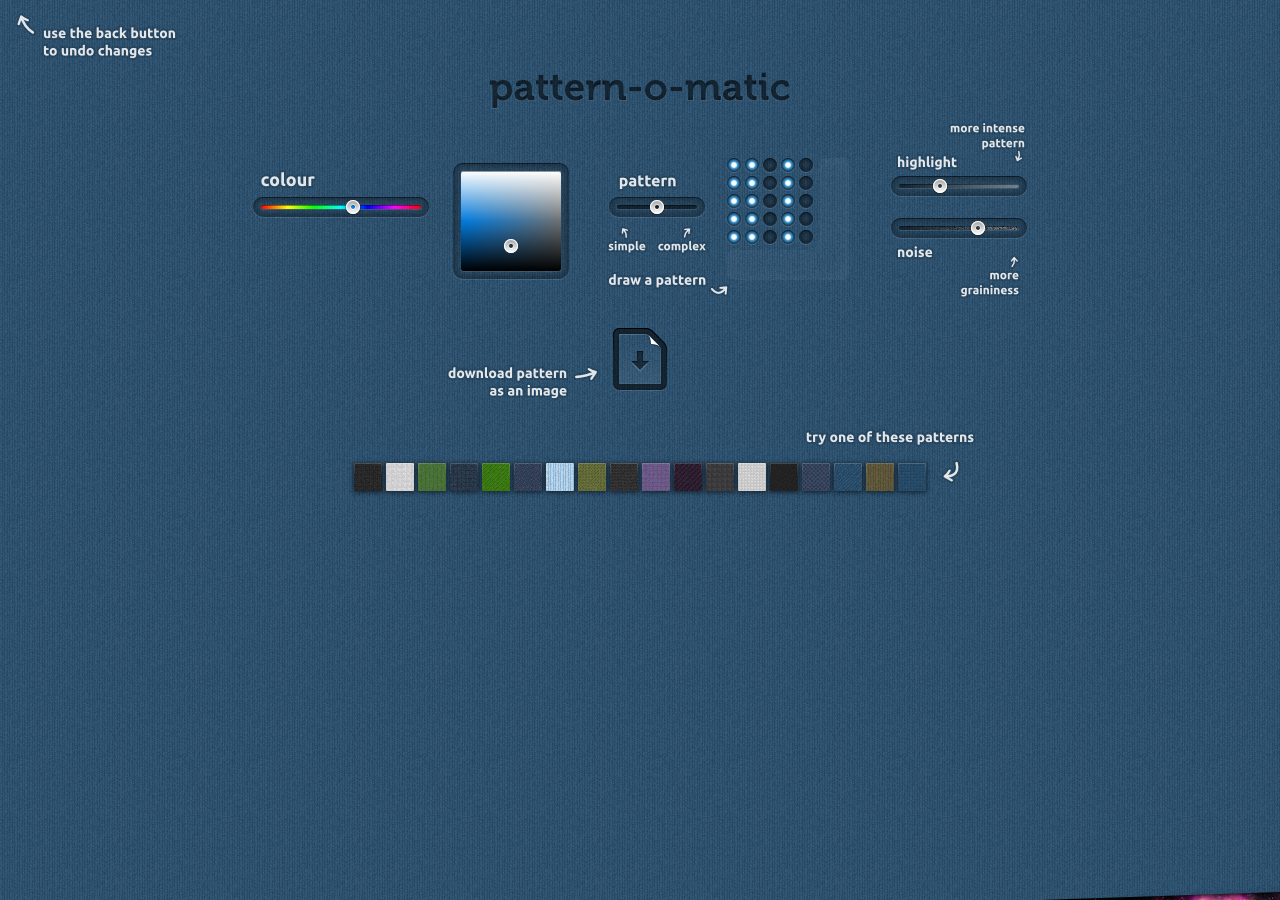
<file: index.html>
<!DOCTYPE html>
<html lang="en">
	<head>
		<title>Pattern-O-Matic</title>
		<meta charset="utf-8">
		<meta name="description" content="Design repeating background tiles with ease.">
		<meta name="author" content="Tobias Snoad, http://twitter.com/patternomatic">

		<link rel="stylesheet" type="text/css" href="style.css">
		<script src="jquery.min.js" type="text/javascript"></script>
		<script src="jquery-ui.min.js" type="text/javascript"></script>
		<script src="2dslider.min.js" type="text/javascript"></script>
		<script src="jquery.ba-hashchange.min.js" type="text/javascript"></script>
		<script src="raven-0.4.min.js" type="text/javascript"></script>
		<script src="BlobBuilder.min.js" type="text/javascript"></script>
		<script src="FileSaver.min.js" type="text/javascript"></script>
		<script src="canvas-toBlob.min.js" type="text/javascript"></script>
		<script src="script.min.js" type="text/javascript"></script>
		<script type="text/javascript">
			var _gaq = _gaq || [];
			_gaq.push(['_setAccount', 'UA-32520632-1']);
			(function() {
				var ga = document.createElement('script'); ga.type = 'text/javascript'; ga.async = true;
				ga.src = ('https:' == document.location.protocol ? 'https://ssl' : 'http://www') + '.google-analytics.com/ga.js';
				var s = document.getElementsByTagName('script')[0]; s.parentNode.insertBefore(ga, s);
			})();
		</script>
	</head>
	<body>
		<div id="tile"></div>
		<div class="controls">
			<div id="hueslider"></div>
			<div id="saturationslider"></div>
			<div id="pixelsslider"></div>
			<div id="pixels"></div>
			<div id="noiseslider"></div>
			<div id="highlightslider"></div>
			<div id="download"></div>
			<div id="patterns">
				<a href="#0002ng54vl99lse80" class="pattern" id="p94904ac13fc7c238bf7ba4476ddaf12b"></a>
				<a href="#c4o5spj2lvpj8dbls" class="pattern" id="p758e865d9f395a16f4a707d8fc57c57e"></a>
				<a href="#4pbm6214vzahegr9c" class="pattern" id="p0689ce0178482fdc12567c72a5156f43"></a>
				<a href="#9sttmf94vzadimfwg" class="pattern" id="p465eb428877f57d6bc309ad1941f7c12"></a>
				<a href="#4g6bza94vvp6xo074" class="pattern" id="p343de2d437775c90d7d78f051916d02b"></a>
				<a href="#a2op30h1dzo3egw00" class="pattern" id="p74297df2ab02179170f88afcc3d3706d"></a>
				<a href="#9jfz54p4jerqh0ni8" class="pattern" id="p73386f2a94c50972e09db240ab60d048"></a>
				<a href="#36p2tf04vs5vhzb40" class="pattern" id="p135b91ba8e1f319bac80b6b76175f842"></a>
				<a href="#00033q84vdyuht3i8" class="pattern" id="p92c4f7560cf91321aaa65869fb2352d6"></a>
				<a href="#c4z81qp4vzadimfwg" class="pattern" id="p9ceea065d0cf966c9bac64eb5d93c29b"></a>
				<a href="#dioqmju2408l5p5a8" class="pattern" id="p6d85cf195e09a59aa923cbd21f70035f"></a>
				<a href="#c4nsiru2lvpj8dbls" class="pattern" id="p0c8df2410690001691a8f4b4935fe47b"></a>
				<a href="#000h3fk230xf2nz7k" class="pattern" id="p4331711e5009941e0e21feb83a3e1dee"></a>
				<a href="#0002enh4vvp6xo074" class="pattern" id="p4cd729d44ed9a520d38589b46530a2c8"></a>
				<a href="#a2op33923pqa82dc0" class="pattern" id="p3c3d088f81d1702c206706b197633380"></a>
				<a href="#9j65z0027697vyk9l" class="pattern" id="p2fbbd003001eeade9c471a5bf66b4de9"></a>
				<a href="#27um98y4jerqh0ni8" class="pattern" id="p3305777e01ab0c9b72f73c224cc5ed2c"></a>
				<a href="#9j65yx4230xf2nz7k" class="pattern" id="p345215e93d575de853dc5e3042f341e1"></a>
			</div>
		</div>
		<div class="label-back"></div>
		<div class="footer" title="Something something kill all humans"></div>
	</body>
</html>
</file>
<file: style.css>
html/* , body */ {
	width: 100%; height: 100%; position: relative; margin: 0px; padding: 0px;
}
html, body {
	width: 100%; min-height: 100%; position: relative; margin: 0px; padding: 0px;
}
#tile {
	width: 100%; min-height: 100%; position: absolute; left: 0px; top: 0px; overflow: hidden;
}
#tile canvas {
	position: absolute; left: 0px; top: 0px;
}
.controls {
	width: 776px;
	height: 539px;
	position: relative;
	margin: 0px auto;
	padding-bottom: 24px;
	background: url("ui-labels.png") center 60px no-repeat;
}
.controls #hueslider {
	position: absolute;
	left: 11px;
	top: 196px;
}
.controls #saturationslider {
	position: absolute;
	left: 209px;
	top: 171px;
}
.controls #pixelsslider {
	position: absolute;
	left: 367px;
	top: 196px;
}
.controls #pixels {
	position: absolute;
	left: 473px;
	top: 156px;
}
.controls #noiseslider {
	position: absolute;
	left: 649px;
	top: 217px;
}
.controls #highlightslider {
	position: absolute;
	left: 649px;
	top: 175px;
}
.controls #download {
	width: 56px;
	height: 64px;
	position: absolute;
	left: 360px;
	top: 327px;
	background: url("ui-download.png") 0px 0px no-repeat;
	cursor: pointer;
}
.controls #patterns {
	width: 576px;
	height: 28px;
	position: absolute;
	left: 95px;
	top: 455px;
	padding: 8px 5px;
	background: url("ui-patterns-shadow.png") 0px 0px no-repeat;
}
.controls #patterns a.pattern {
	display: block;
	width: 28px;
	height: 28px;
	float: left;
	margin: 0px 2px;
}
#p94904ac13fc7c238bf7ba4476ddaf12b { background: url("ui-patterns.png")    0px 0px no-repeat; }
#p758e865d9f395a16f4a707d8fc57c57e { background: url("ui-patterns.png")  -28px 0px no-repeat; }
#p0689ce0178482fdc12567c72a5156f43 { background: url("ui-patterns.png")  -56px 0px no-repeat; }
#p465eb428877f57d6bc309ad1941f7c12 { background: url("ui-patterns.png")  -84px 0px no-repeat; }
#p343de2d437775c90d7d78f051916d02b { background: url("ui-patterns.png") -112px 0px no-repeat; }
#p74297df2ab02179170f88afcc3d3706d { background: url("ui-patterns.png") -140px 0px no-repeat; }

#p73386f2a94c50972e09db240ab60d048 { background: url("ui-patterns.png")    0px -28px no-repeat; }
#p135b91ba8e1f319bac80b6b76175f842 { background: url("ui-patterns.png")  -28px -28px no-repeat; }
#p92c4f7560cf91321aaa65869fb2352d6 { background: url("ui-patterns.png")  -56px -28px no-repeat; }
#p9ceea065d0cf966c9bac64eb5d93c29b { background: url("ui-patterns.png")  -84px -28px no-repeat; }
#p6d85cf195e09a59aa923cbd21f70035f { background: url("ui-patterns.png") -112px -28px no-repeat; }
#p0c8df2410690001691a8f4b4935fe47b { background: url("ui-patterns.png") -140px -28px no-repeat; }

#p4331711e5009941e0e21feb83a3e1dee { background: url("ui-patterns.png")    0px -56px no-repeat; }
#p4cd729d44ed9a520d38589b46530a2c8 { background: url("ui-patterns.png")  -28px -56px no-repeat; }
#p3c3d088f81d1702c206706b197633380 { background: url("ui-patterns.png")  -56px -56px no-repeat; }
#p2fbbd003001eeade9c471a5bf66b4de9 { background: url("ui-patterns.png")  -84px -56px no-repeat; }
#p3305777e01ab0c9b72f73c224cc5ed2c { background: url("ui-patterns.png") -112px -56px no-repeat; }
#p345215e93d575de853dc5e3042f341e1 { background: url("ui-patterns.png") -140px -56px no-repeat; }

.ui-slider-handle {
    outline: none;
}
#hueslider {
	width: 156px;
	height: 22px;
}
#hueslider .ui-slider-bg {
	height: 22px;
	position: absolute;
	left: -11px;
	right: -11px;
	z-index: 1;
	background: url("ui-slider-bg.png") 0px 0px no-repeat;
}
#pixelsslider {
	width: 76px;
	height: 22px;
}
#pixelsslider .ui-slider-bg {
	height: 22px;
	position: absolute;
	left: -11px;
	right: -11px;
	z-index: 1;
	background: url("ui-slider-bg.png") 0px -66px no-repeat;
}
#noiseslider {
	width: 116px;
	height: 22px;
}
#noiseslider .ui-slider-bg {
	height: 22px;
	position: absolute;
	left: -11px;
	right: -11px;
	z-index: 1;
	background: url("ui-slider-bg.png") 0px -22px no-repeat;
}
#highlightslider {
	width: 116px;
	height: 22px;
}
#highlightslider .ui-slider-bg {
	height: 22px;
	position: absolute;
	left: -11px;
	right: -11px;
	z-index: 1;
	background: url("ui-slider-bg.png") 0px -44px no-repeat;
}
#hueslider .ui-slider-handle, #highlightslider .ui-slider-handle, #noiseslider .ui-slider-handle, #pixelsslider .ui-slider-handle {
	width: 20px;
	height: 20px;
	position: absolute;
	z-index: 2;
	margin: 1px 0px 1px -10px;
	background: url("ui-slider-handle.png") 0px 0px no-repeat;
}
#saturationslider {
	width: 100px;
	height: 100px;
	margin: 0px;
	border-radius: 2px;
	background: -webkit-gradient(linear, left top, left top, 
		from(hsl(208, 100%, 50%)), 
		to(hsl(208, 0%, 50%))
	);
	background: -moz-linear-gradient(top, hsl(208, 100%, 50%), hsl(208, 0%, 50%));
}
#saturationslider .ui-slider-bg {
	position: absolute;
	left: -9px;
	right: -9px;
	top: -9px;
	bottom: -9px;
	z-index: 1;
	background: url("ui-2dslider-bg.png") 0px 0px no-repeat;
}
#saturationslider .ui-slider-handle {
	width: 20px;
	height: 20px;
	position: absolute;
	z-index: 2;
	margin: 0px 0px -10px -10px;
	background: url("ui-slider-handle.png") -20px 0px no-repeat;
}

.ui-pixels-6_rows { background: url("ui-pixels-frame.png") -378px 0px no-repeat; }
.ui-pixels-5_rows { background: url("ui-pixels-frame.png") -252px 0px no-repeat; }
.ui-pixels-4_rows { background: url("ui-pixels-frame.png") -126px 0px no-repeat; }
.ui-pixels-3_rows { background: url("ui-pixels-frame.png") 0px 0px no-repeat; }

.ui-pixels-row {
	width: 126px;
	height: 18px;
	position: relative;
}
.ui-pixels-pixel {
	float: left;
	width: 18px;
	height: 18px;
	background: url("ui-pixels-pixel.png") 0px 0px no-repeat;
}
.ui-pixels-pixel-on {
	background: url("ui-pixels-pixel.png") -18px 0px no-repeat;
}

.ui-pixels-6_rows .ui-pixels-pixel-ring_6 {
	visibility: hidden;
}
.ui-pixels-5_rows .ui-pixels-pixel-ring_6, .ui-pixels-5_rows .ui-pixels-pixel-ring_5 {
	visibility: hidden;
}
.ui-pixels-4_rows .ui-pixels-pixel-ring_6, .ui-pixels-4_rows .ui-pixels-pixel-ring_5, .ui-pixels-4_rows .ui-pixels-pixel-ring_4 {
	visibility: hidden;
}
.ui-pixels-3_rows .ui-pixels-pixel-ring_6, .ui-pixels-3_rows .ui-pixels-pixel-ring_5, .ui-pixels-3_rows .ui-pixels-pixel-ring_4, .ui-pixels-3_rows .ui-pixels-pixel-ring_3 {
	visibility: hidden;
}

.label-back {
	width: 168px;
	height: 50px;
	position: absolute;
	left: 12px;
	top: 12px;
	background: url("ui-label-back.png") 0px 0px no-repeat;
}

.footer {
	width: 240px;
	height: 16px;
	position: absolute;
	right: 0px;
	bottom: 0px;
	background: url("ui-footer-bg.png") 0px 0px no-repeat;
}
</file>
